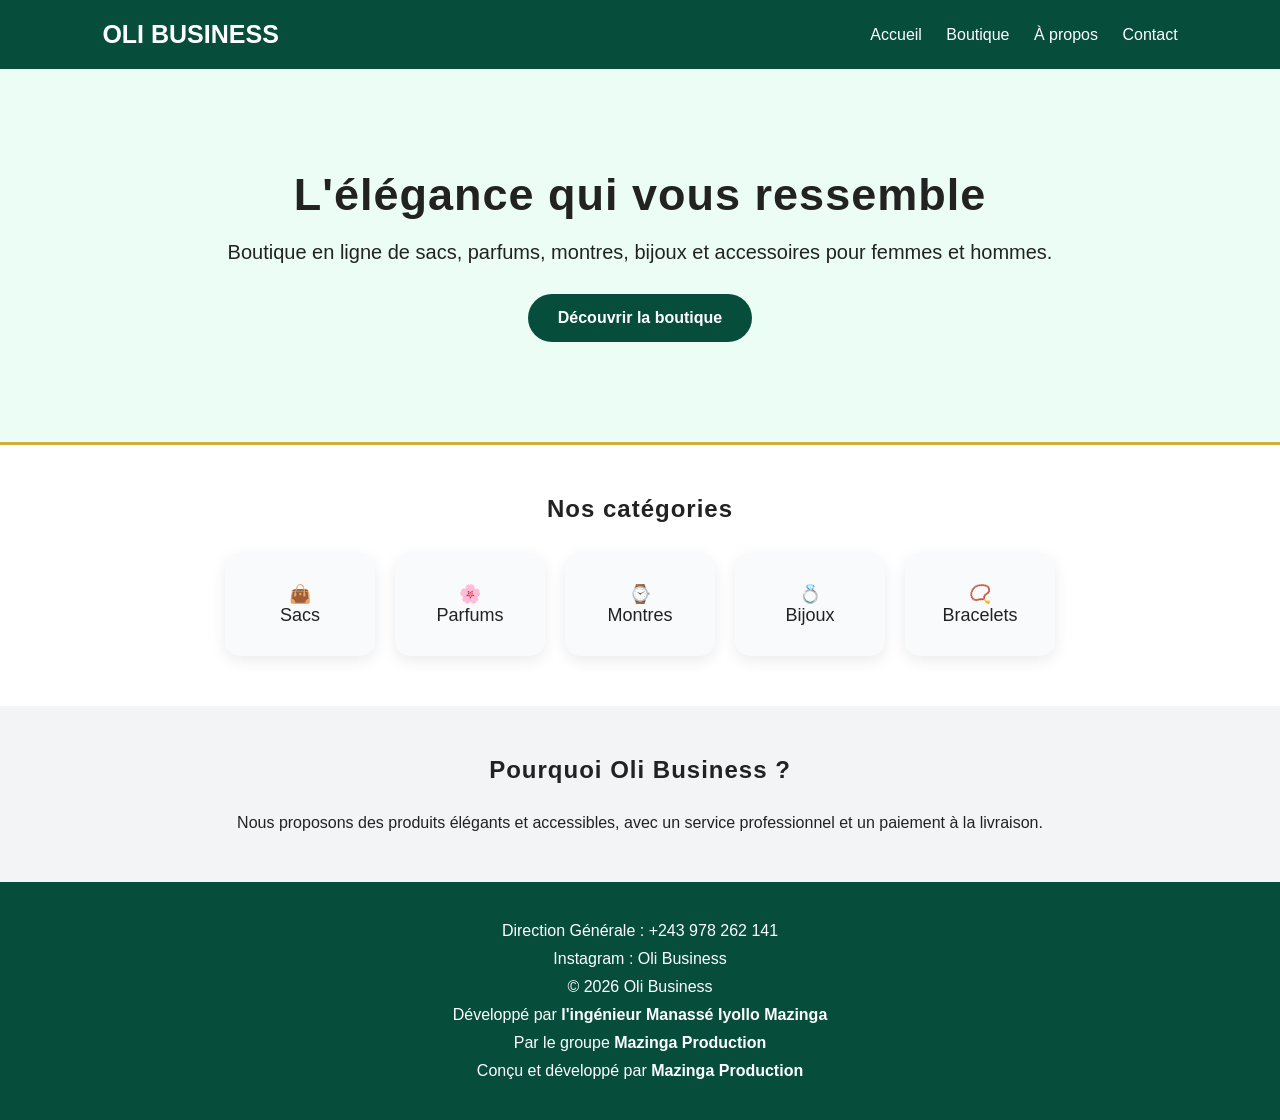
<file: index.html>
<!DOCTYPE html>
<html lang="fr">
<head>
    <meta charset="UTF-8">
    <meta name="viewport" content="width=device-width, initial-scale=1.0">
    <title>Oli Business - Boutique en ligne</title>
    <link rel="stylesheet" href="style.css">
</head>

<body>

<header>
    <div class="logo">
        OLI BUSINESS
    </div>

    <nav>
        <a href="index.html">Accueil</a>
        <a href="boutique.html">Boutique</a>
        <a href="apropos.html">À propos</a>
        <a href="contact.html">Contact</a>
    </nav>
</header>


<section class="hero">
    <h1>L'élégance qui vous ressemble</h1>
    <p>
        Boutique en ligne de sacs, parfums, montres,
        bijoux et accessoires pour femmes et hommes.
    </p>

    <button>
        Découvrir la boutique
    </button>
</section>


<section class="categories">

<h2>Nos catégories</h2>

<div class="cards">

<div>
👜<br>
Sacs
</div>

<div>
🌸<br>
Parfums
</div>

<div>
⌚<br>
Montres
</div>

<div>
💍<br>
Bijoux
</div>

<div>
📿<br>
Bracelets
</div>

</div>

</section>


<section class="about">
<h2>Pourquoi Oli Business ?</h2>

<p>
Nous proposons des produits élégants et accessibles,
avec un service professionnel et un paiement à la livraison.
</p>

</section>


<footer>

<p>
Direction Générale : +243 978 262 141
</p>

<p>
Instagram : Oli Business
</p>

<p>
© 2026 Oli Business
</p>
<p>
Développé par <strong>l'ingénieur Manassé Iyollo Mazinga</strong>
</p>

<p>
Par le groupe <strong>Mazinga Production</strong>
    </p>
<p>
Conçu et développé par <strong>Mazinga Production</strong>
</p>

</footer>


</body>
</html>
</file>
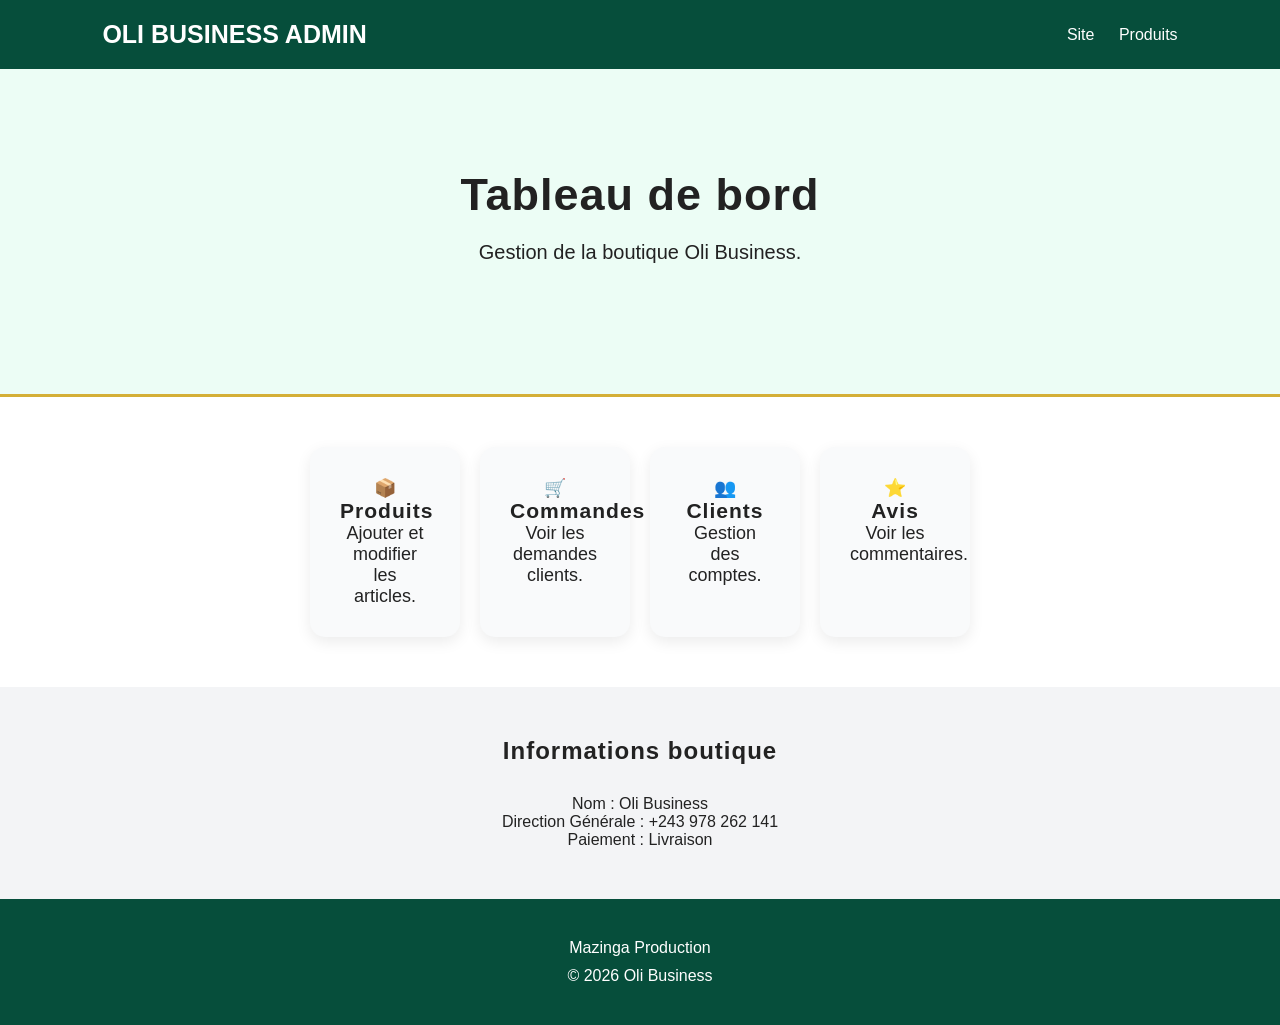
<file: admin.html>
<!DOCTYPE html>
<html lang="fr">

<head>

<meta charset="UTF-8">
<meta name="viewport" content="width=device-width, initial-scale=1.0">

<title>Administration - Oli Business</title>

<link rel="stylesheet" href="style.css">

</head>


<body>


<header>

<div class="logo">
OLI BUSINESS ADMIN
</div>


<nav>

<a href="index.html">Site</a>
<a href="produits.html">Produits</a>

</nav>

</header>



<section class="hero">

<h1>
Tableau de bord
</h1>

<p>
Gestion de la boutique Oli Business.
</p>

</section>




<section class="categories">


<div class="cards">


<div>

📦

<h3>
Produits
</h3>

<p>
Ajouter et modifier les articles.
</p>

</div>



<div>

🛒

<h3>
Commandes
</h3>

<p>
Voir les demandes clients.
</p>

</div>




<div>

👥

<h3>
Clients
</h3>

<p>
Gestion des comptes.
</p>

</div>




<div>

⭐

<h3>
Avis
</h3>

<p>
Voir les commentaires.
</p>

</div>


</div>


</section>




<section class="about">


<h2>
Informations boutique
</h2>


<p>
Nom : Oli Business
</p>


<p>
Direction Générale :
+243 978 262 141
</p>


<p>
Paiement : Livraison
</p>


</section>




<footer>

<p>
Mazinga Production
</p>

<p>
© 2026 Oli Business
</p>

</footer>


</body>

  </html>
</file>
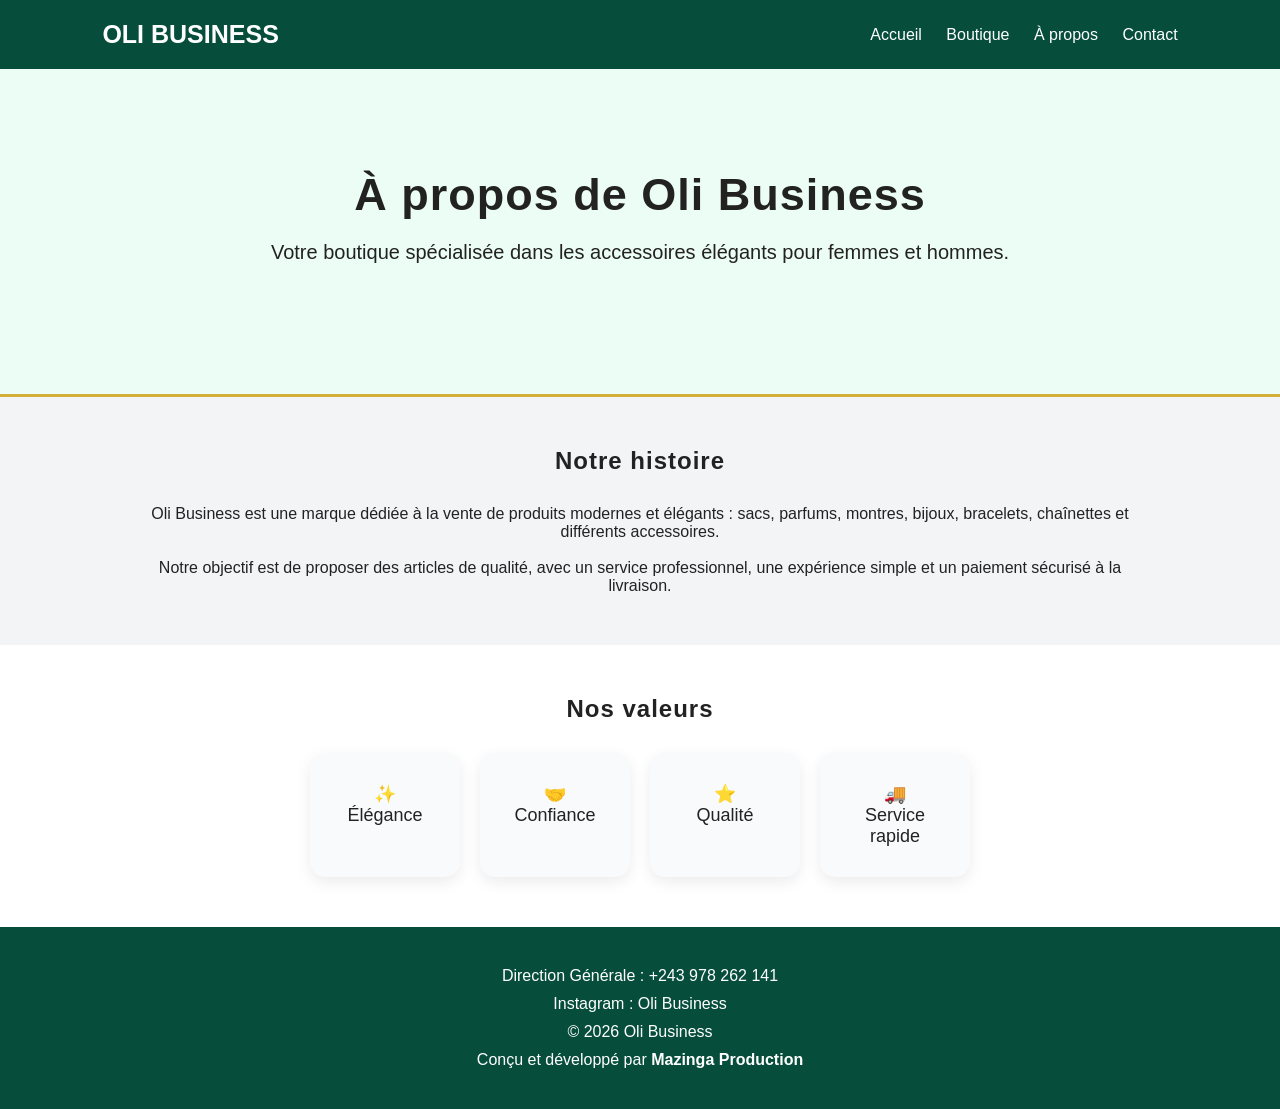
<file: apropos.html>
<!DOCTYPE html>
<html lang="fr">

<head>
    <meta charset="UTF-8">
    <meta name="viewport" content="width=device-width, initial-scale=1.0">
    <title>À propos - Oli Business</title>
    <link rel="stylesheet" href="style.css">
</head>

<body>

<header>

    <div class="logo">
        OLI BUSINESS
    </div>

    <nav>
        <a href="index.html">Accueil</a>
        <a href="boutique.html">Boutique</a>
        <a href="apropos.html">À propos</a>
        <a href="contact.html">Contact</a>
    </nav>

</header>


<section class="hero">

<h1>À propos de Oli Business</h1>

<p>
Votre boutique spécialisée dans les accessoires élégants
pour femmes et hommes.
</p>

</section>


<section class="about">

<h2>Notre histoire</h2>

<p>
Oli Business est une marque dédiée à la vente de produits
modernes et élégants : sacs, parfums, montres, bijoux,
bracelets, chaînettes et différents accessoires.
</p>

<br>

<p>
Notre objectif est de proposer des articles de qualité,
avec un service professionnel, une expérience simple
et un paiement sécurisé à la livraison.
</p>

</section>


<section class="categories">

<h2>Nos valeurs</h2>

<div class="cards">

<div>
✨<br>
Élégance
</div>

<div>
🤝<br>
Confiance
</div>

<div>
⭐<br>
Qualité
</div>

<div>
🚚<br>
Service rapide
</div>

</div>

</section>


<footer>

<p>Direction Générale : +243 978 262 141</p>

<p>Instagram : Oli Business</p>

<p>
© 2026 Oli Business
</p>

<p>
Conçu et développé par <strong>Mazinga Production</strong>
</p>

</footer>


</body>
  </html>
</file>
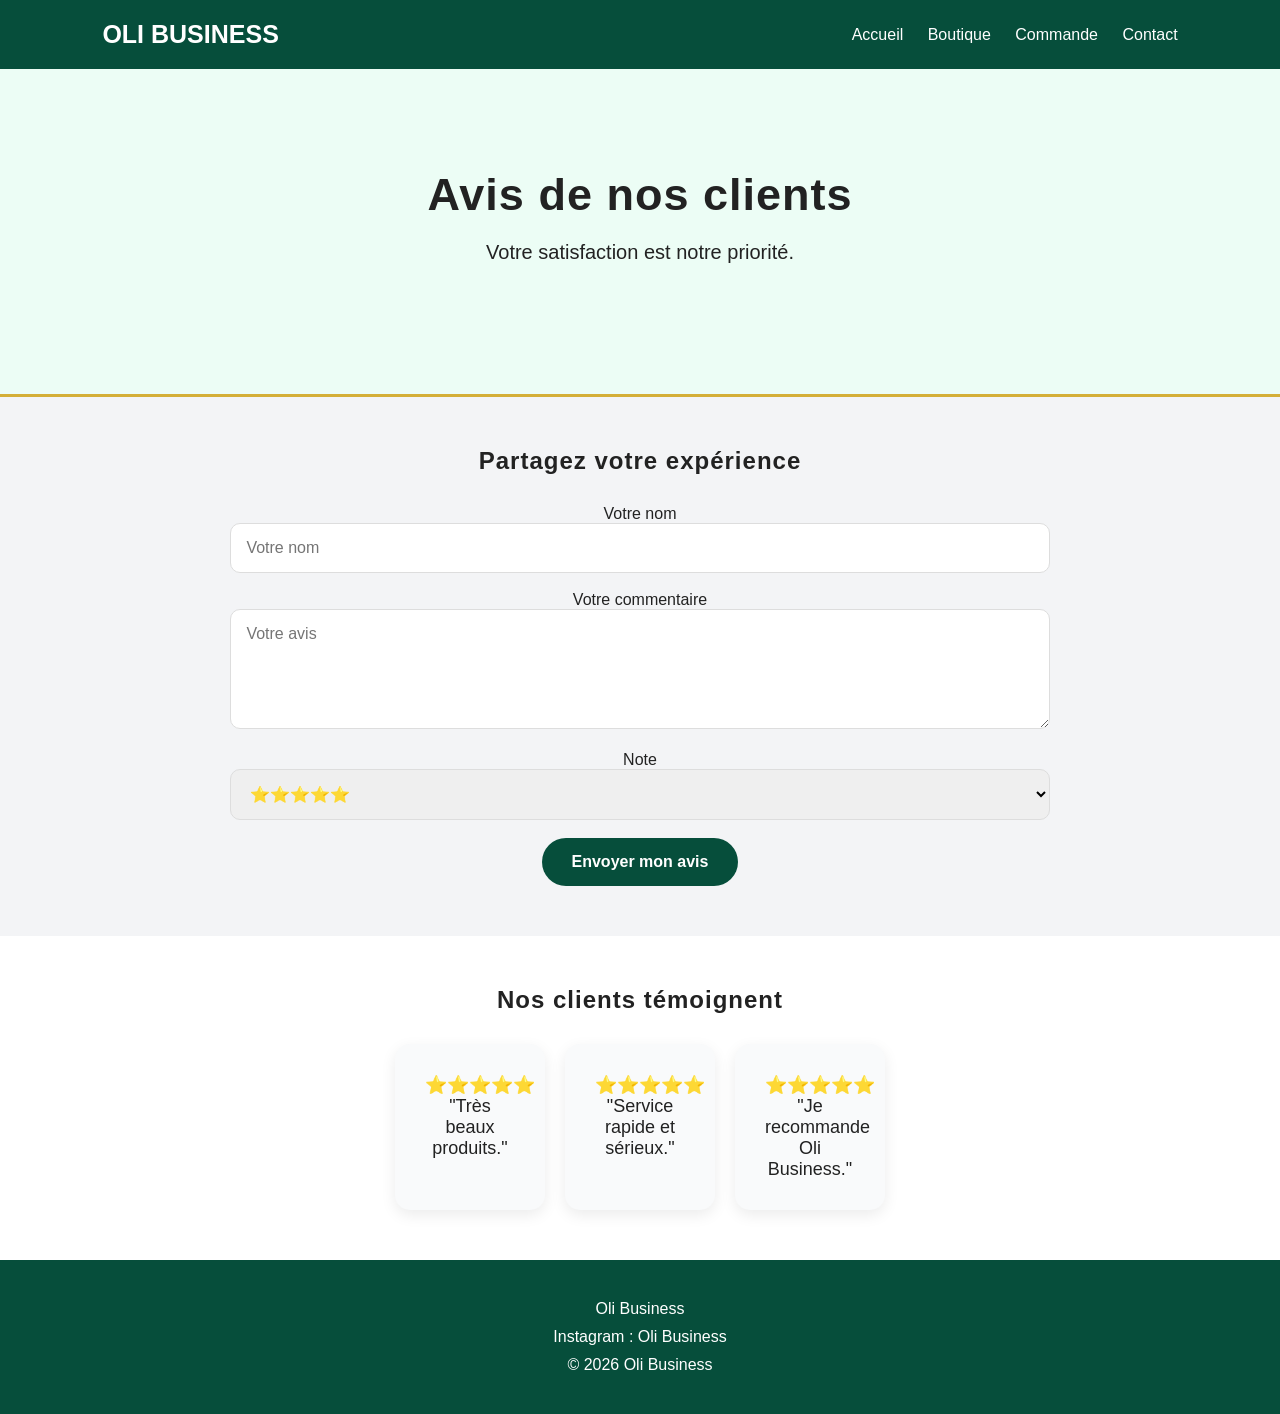
<file: avis.html>
<!DOCTYPE html>
<html lang="fr">

<head>

<meta charset="UTF-8">
<meta name="viewport" content="width=device-width, initial-scale=1.0">

<title>Avis clients - Oli Business</title>

<link rel="stylesheet" href="style.css">

</head>


<body>


<header>

<div class="logo">
OLI BUSINESS
</div>


<nav>

<a href="index.html">Accueil</a>
<a href="boutique.html">Boutique</a>
<a href="commande.html">Commande</a>
<a href="contact.html">Contact</a>

</nav>

</header>




<section class="hero">

<h1>
Avis de nos clients
</h1>

<p>
Votre satisfaction est notre priorité.
</p>

</section>




<section class="about">


<h2>
Partagez votre expérience
</h2>


<form>


<label>
Votre nom
</label>

<br>

<input type="text" placeholder="Votre nom">


<br><br>


<label>
Votre commentaire
</label>

<br>

<textarea placeholder="Votre avis"></textarea>


<br><br>


<label>
Note
</label>

<br>

<select>

<option>⭐⭐⭐⭐⭐</option>
<option>⭐⭐⭐⭐</option>
<option>⭐⭐⭐</option>
<option>⭐⭐</option>
<option>⭐</option>

</select>


<br><br>


<button type="submit">
Envoyer mon avis
</button>


</form>


</section>




<section class="categories">


<h2>
Nos clients témoignent
</h2>


<div class="cards">


<div>
⭐⭐⭐⭐⭐
<br>
"Très beaux produits."
</div>


<div>
⭐⭐⭐⭐⭐
<br>
"Service rapide et sérieux."
</div>


<div>
⭐⭐⭐⭐⭐
<br>
"Je recommande Oli Business."
</div>


</div>


</section>




<footer>


<p>
Oli Business
</p>


<p>
Instagram : Oli Business
</p>


<p>
© 2026 Oli Business
</p>


</footer>


</body>

  </html>
</file>
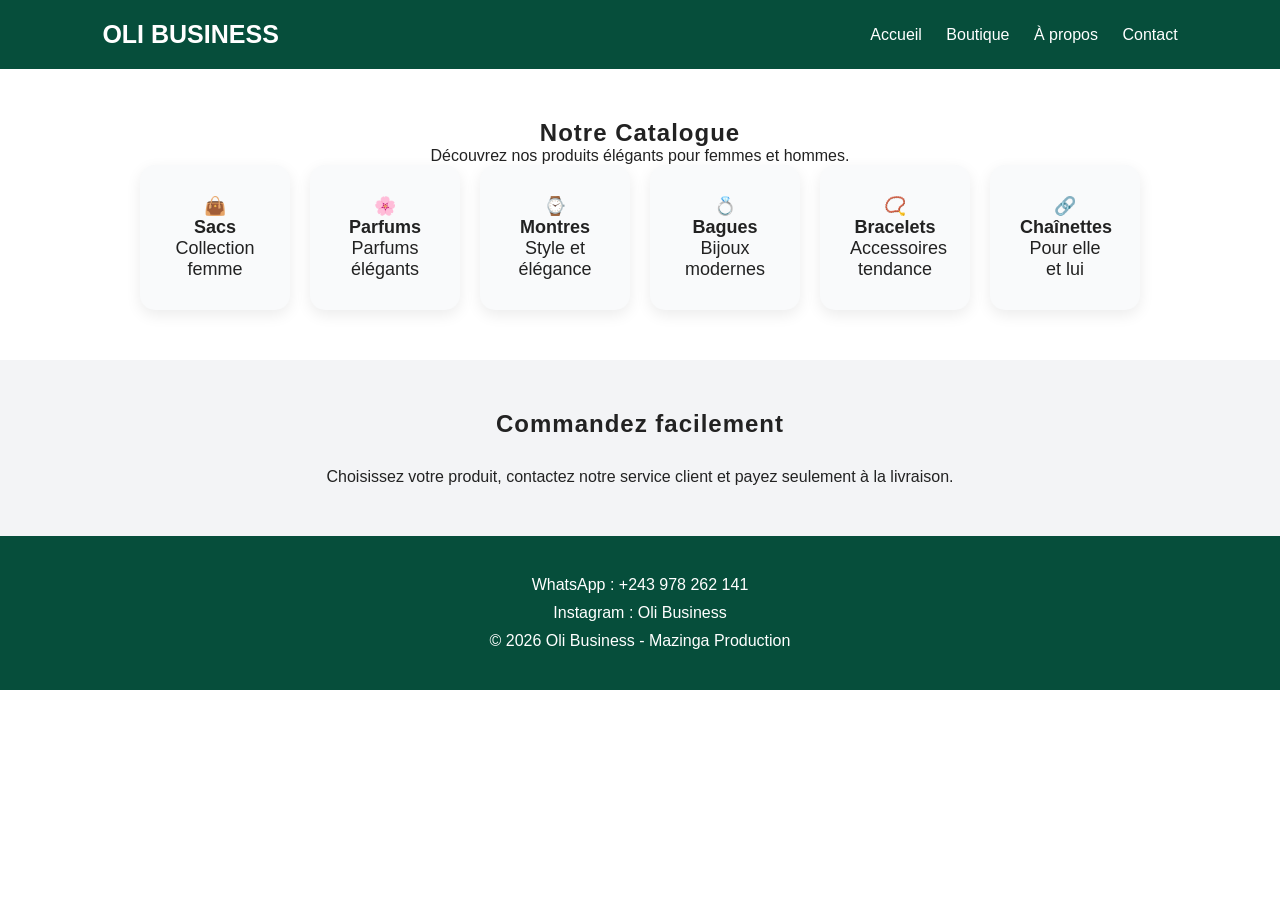
<file: boutique.html>
<!DOCTYPE html>
<html lang="fr">
<head>
    <meta charset="UTF-8">
    <meta name="viewport" content="width=device-width, initial-scale=1.0">
    <title>Boutique - Oli Business</title>
    <link rel="stylesheet" href="style.css">
</head>

<body>

<header>
    <div class="logo">
        OLI BUSINESS
    </div>

    <nav>
        <a href="index.html">Accueil</a>
        <a href="boutique.html">Boutique</a>
        <a href="apropos.html">À propos</a>
        <a href="contact.html">Contact</a>
    </nav>
</header>


<section class="categories">

<h1>Notre Catalogue</h1>

<p>
Découvrez nos produits élégants pour femmes et hommes.
</p>


<div class="cards">

<div>
👜<br>
<strong>Sacs</strong>
<br>
Collection femme
</div>


<div>
🌸<br>
<strong>Parfums</strong>
<br>
Parfums élégants
</div>


<div>
⌚<br>
<strong>Montres</strong>
<br>
Style et élégance
</div>


<div>
💍<br>
<strong>Bagues</strong>
<br>
Bijoux modernes
</div>


<div>
📿<br>
<strong>Bracelets</strong>
<br>
Accessoires tendance
</div>


<div>
🔗<br>
<strong>Chaînettes</strong>
<br>
Pour elle et lui
</div>


</div>

</section>


<section class="about">

<h2>Commandez facilement</h2>

<p>
Choisissez votre produit, contactez notre service client
et payez seulement à la livraison.
</p>

</section>


<footer>

<p>WhatsApp : +243 978 262 141</p>

<p>Instagram : Oli Business</p>

<p>
© 2026 Oli Business - Mazinga Production
</p>

</footer>


</body>
  </html>
</file>
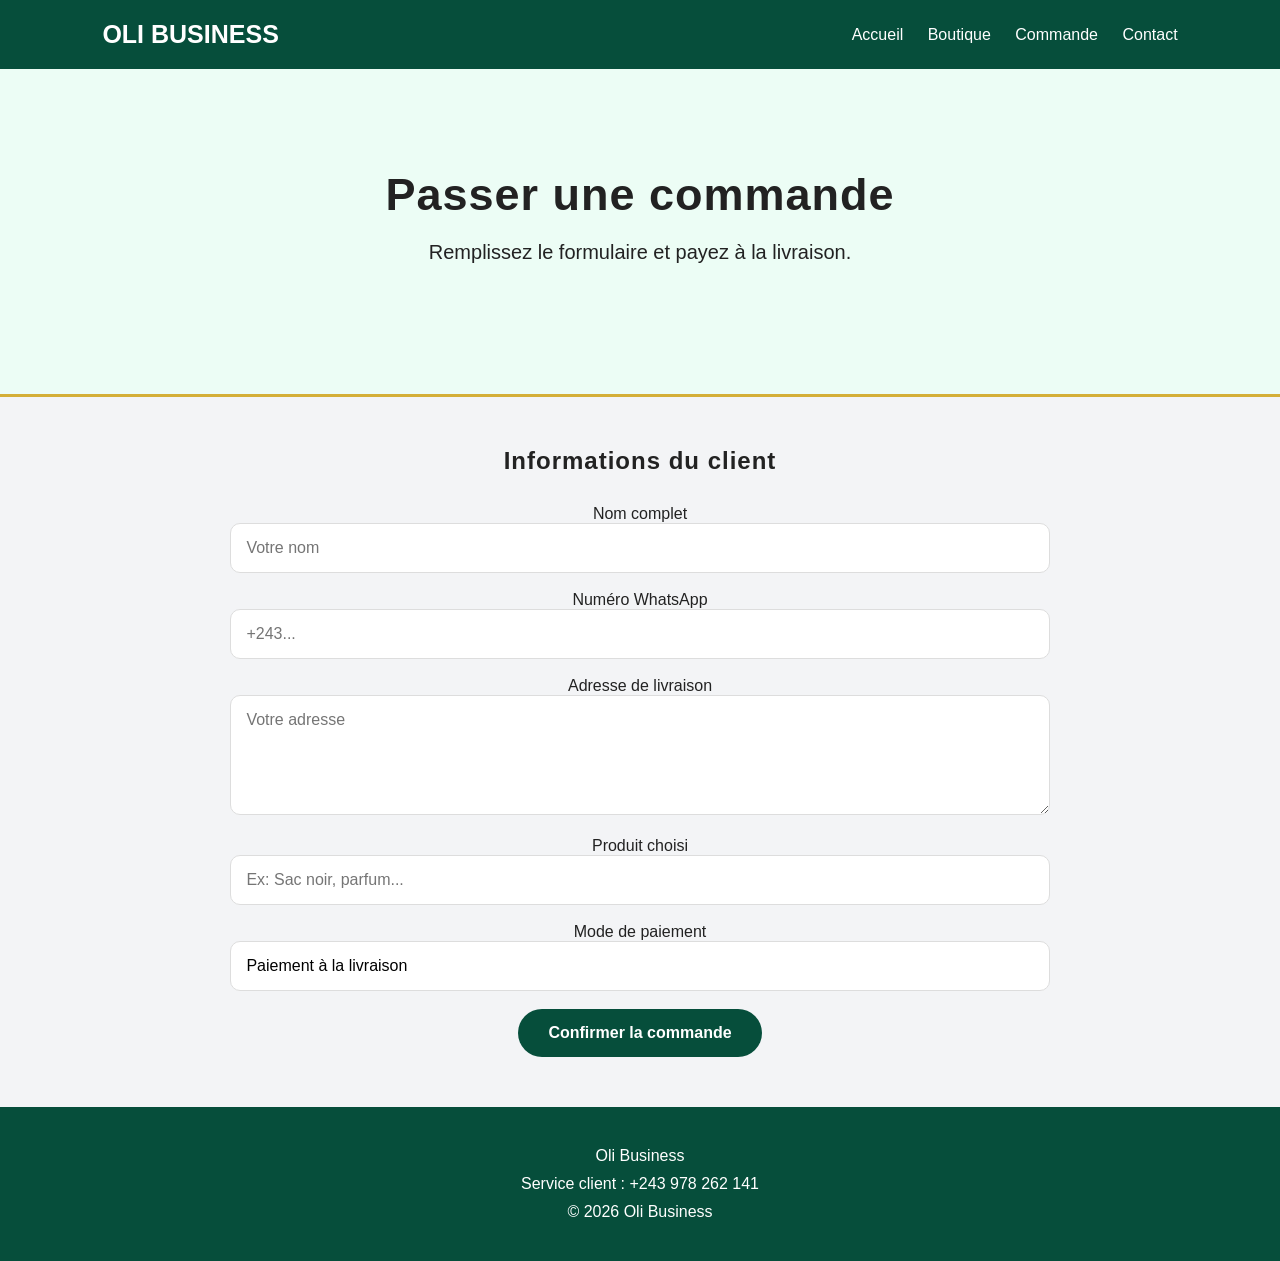
<file: commande.html>
<!DOCTYPE html>
<html lang="fr">

<head>
<meta charset="UTF-8">
<meta name="viewport" content="width=device-width, initial-scale=1.0">

<title>Commande - Oli Business</title>

<link rel="stylesheet" href="style.css">

</head>

<script>

function envoyerCommande(){

let nom = document.querySelector('input[type="text"]').value;

let numero = document.querySelector('input[type="tel"]').value;

let adresse = document.querySelector('textarea').value;


let message =
"Bonjour Oli Business,%0A%0A" +
"Je souhaite passer une commande.%0A%0A" +
"Nom : " + nom +
"%0ANuméro : " + numero +
"%0AAdresse : " + adresse +
"%0A%0APaiement : Livraison";


window.open(
"https://wa.me/243978262141?text=" + message,
"_blank"
);


}

</script>
<body>


<header>

<div class="logo">
OLI BUSINESS
</div>


<nav>

<a href="index.html">Accueil</a>
<a href="boutique.html">Boutique</a>
<a href="commande.html">Commande</a>
<a href="contact.html">Contact</a>

</nav>

</header>



<section class="hero">

<h1>
Passer une commande
</h1>


<p>
Remplissez le formulaire et payez à la livraison.
</p>


</section>




<section class="about">


<h2>
Informations du client
</h2>

<form onsubmit="envoyerCommande(); return false;">


<label>
Nom complet
</label>

<br>

<input type="text" placeholder="Votre nom">


<br><br>



<label>
Numéro WhatsApp
</label>

<br>

<input type="tel" placeholder="+243...">


<br><br>



<label>
Adresse de livraison
</label>

<br>

<textarea placeholder="Votre adresse"></textarea>


<br><br>



<label>
Produit choisi
</label>

<br>

<input type="text" placeholder="Ex: Sac noir, parfum...">


<br><br>



<label>
Mode de paiement
</label>

<br>

<input type="text" value="Paiement à la livraison" readonly>


<br><br>


<button type="submit">
Confirmer la commande
</button>


</form>


</section>




<footer>

<p>
Oli Business
</p>


<p>
Service client : +243 978 262 141
</p>


<p>
© 2026 Oli Business
</p>


</footer>


</body>

  </html>
</file>
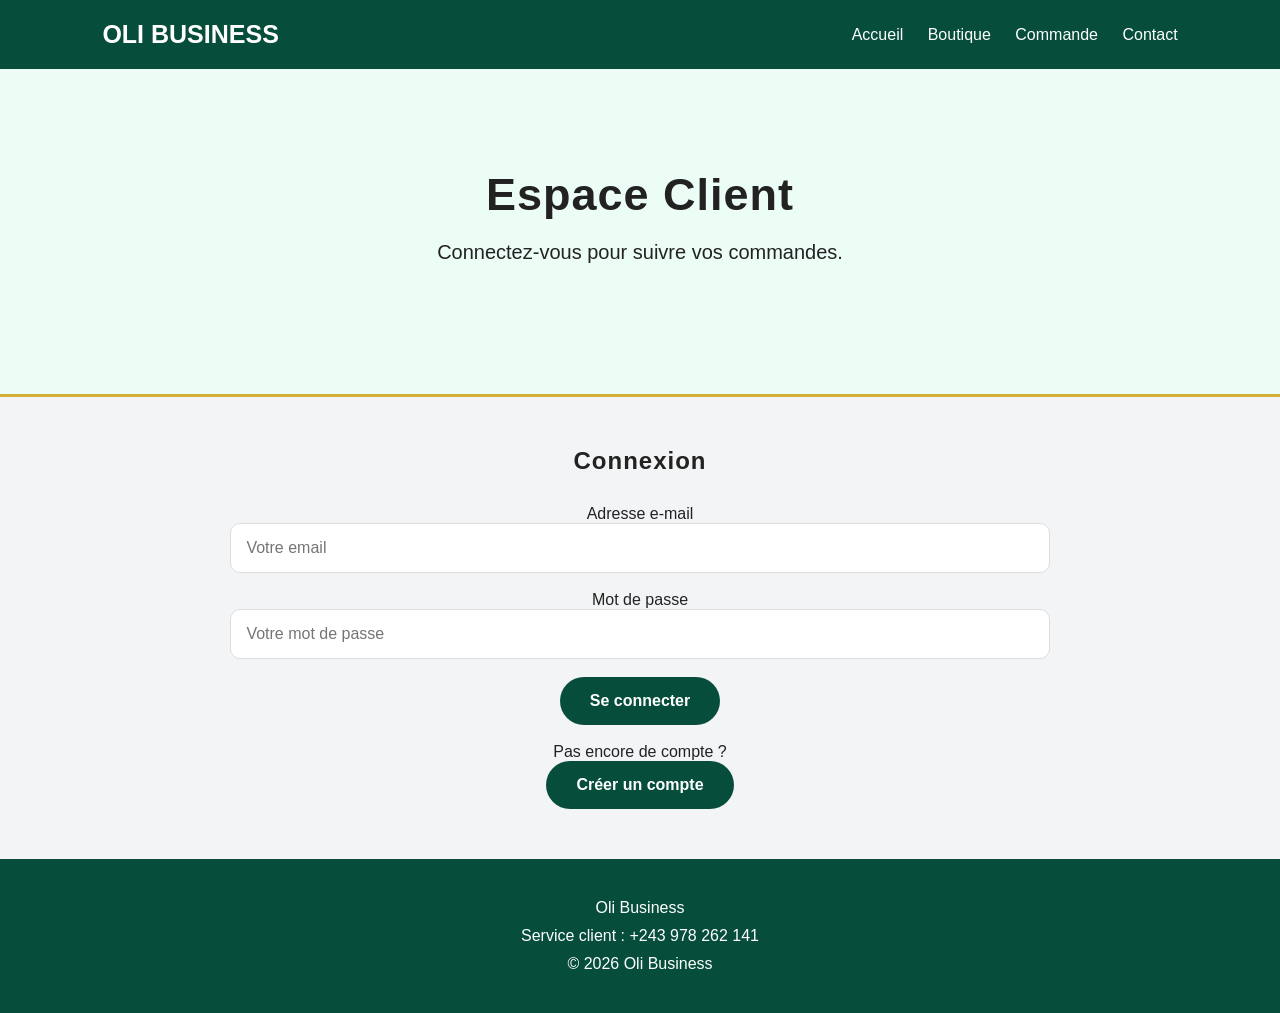
<file: connexion.html>
<!DOCTYPE html>
<html lang="fr">

<head>

<meta charset="UTF-8">
<meta name="viewport" content="width=device-width, initial-scale=1.0">

<title>Connexion - Oli Business</title>

<link rel="stylesheet" href="style.css">

</head>


<body>


<header>

<div class="logo">
OLI BUSINESS
</div>


<nav>

<a href="index.html">Accueil</a>
<a href="boutique.html">Boutique</a>
<a href="commande.html">Commande</a>
<a href="contact.html">Contact</a>

</nav>

</header>



<section class="hero">

<h1>
Espace Client
</h1>

<p>
Connectez-vous pour suivre vos commandes.
</p>

</section>




<section class="about">


<h2>
Connexion
</h2>


<form>


<label>
Adresse e-mail
</label>

<br>

<input type="email" placeholder="Votre email">


<br><br>


<label>
Mot de passe
</label>

<br>

<input type="password" placeholder="Votre mot de passe">


<br><br>


<button type="submit">
Se connecter
</button>


</form>


<br>


<p>
Pas encore de compte ?
</p>


<button>
Créer un compte
</button>


</section>



<footer>

<p>
Oli Business
</p>

<p>
Service client : +243 978 262 141
</p>

<p>
© 2026 Oli Business
</p>

</footer>


</body>

  </html>
</file>
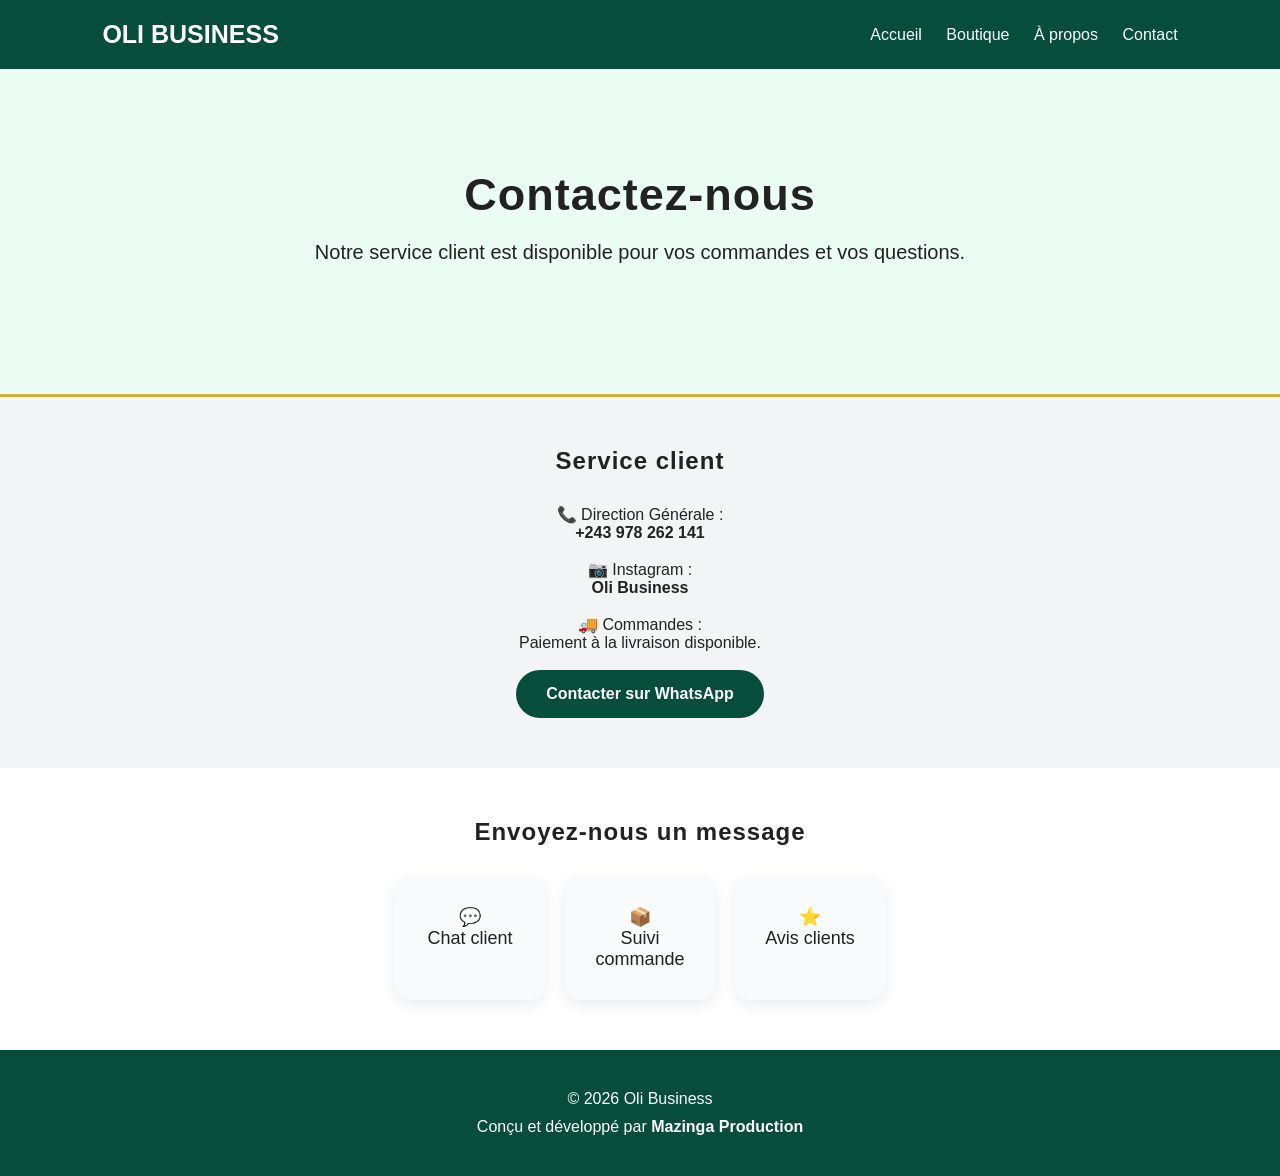
<file: contact.html>
<!DOCTYPE html>
<html lang="fr">

<head>
    <meta charset="UTF-8">
    <meta name="viewport" content="width=device-width, initial-scale=1.0">
    <title>Contact - Oli Business</title>
    <link rel="stylesheet" href="style.css">
</head>

<body>

<header>

<div class="logo">
OLI BUSINESS
</div>

<nav>
<a href="index.html">Accueil</a>
<a href="boutique.html">Boutique</a>
<a href="apropos.html">À propos</a>
<a href="contact.html">Contact</a>
</nav>

</header>


<section class="hero">

<h1>Contactez-nous</h1>

<p>
Notre service client est disponible pour vos commandes
et vos questions.
</p>

</section>


<section class="about">

<h2>Service client</h2>

<p>
📞 Direction Générale :
<br>
<strong>+243 978 262 141</strong>
</p>

<br>

<p>
📷 Instagram :
<br>
<strong>Oli Business</strong>
</p>

<br>

<p>
🚚 Commandes :
<br>
Paiement à la livraison disponible.
</p>


<br>


<a href="https://wa.me/243978262141">

<button>
Contacter sur WhatsApp
</button>

</a>


</section>


<section class="categories">

<h2>Envoyez-nous un message</h2>


<div class="cards">

<div>
💬
<br>
Chat client
</div>


<div>
📦
<br>
Suivi commande
</div>


<div>
⭐
<br>
Avis clients
</div>


</div>


</section>



<footer>

<p>
© 2026 Oli Business
</p>

<p>
Conçu et développé par <strong>Mazinga Production</strong>
</p>

</footer>


</body>

  </html>
</file>
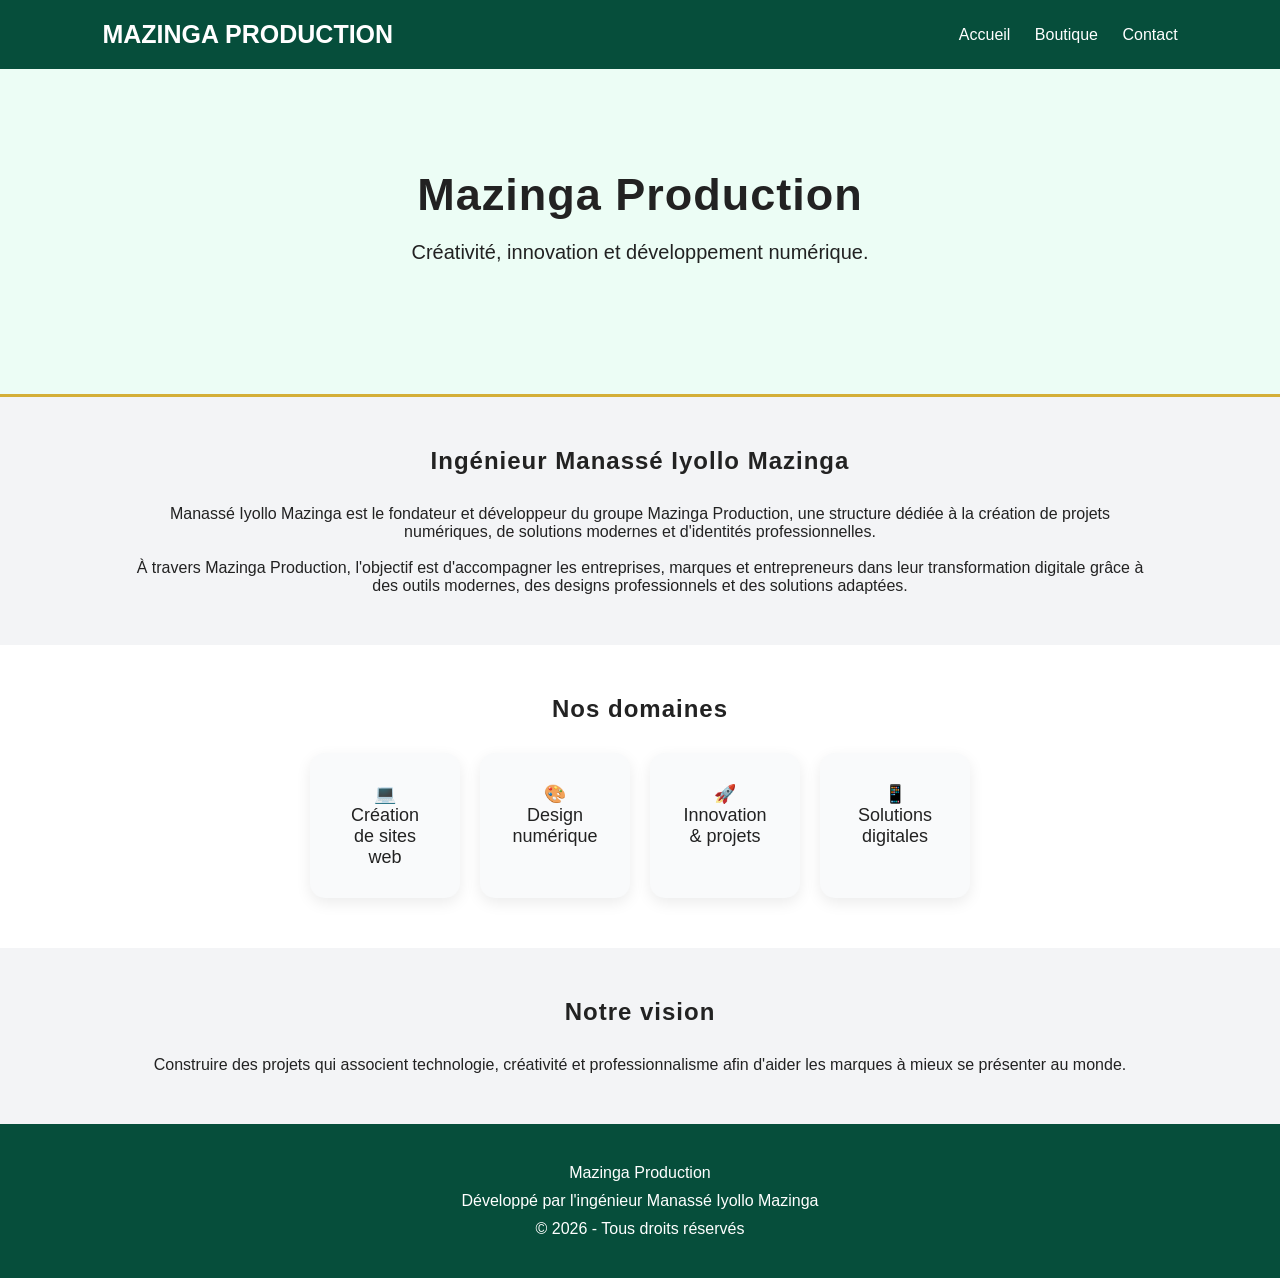
<file: mazinga-production.html>
<!DOCTYPE html>
<html lang="fr">

<head>

<meta charset="UTF-8">
<meta name="viewport" content="width=device-width, initial-scale=1.0">

<title>Mazinga Production - Manassé Iyollo Mazinga</title>

<link rel="stylesheet" href="style.css">

</head>


<body>


<header>

<div class="logo">
MAZINGA PRODUCTION
</div>


<nav>

<a href="index.html">Accueil</a>
<a href="boutique.html">Boutique</a>
<a href="contact.html">Contact</a>

</nav>


</header>




<section class="hero">

<h1>
Mazinga Production
</h1>


<p>
Créativité, innovation et développement numérique.
</p>


</section>




<section class="about">


<h2>
Ingénieur Manassé Iyollo Mazinga
</h2>


<p>

Manassé Iyollo Mazinga est le fondateur et développeur
du groupe Mazinga Production, une structure dédiée à la
création de projets numériques, de solutions modernes
et d'identités professionnelles.

</p>


<br>


<p>

À travers Mazinga Production, l'objectif est d'accompagner
les entreprises, marques et entrepreneurs dans leur
transformation digitale grâce à des outils modernes,
des designs professionnels et des solutions adaptées.

</p>


</section>




<section class="categories">


<h2>
Nos domaines
</h2>


<div class="cards">


<div>
💻
<br>
Création de sites web
</div>


<div>
🎨
<br>
Design numérique
</div>


<div>
🚀
<br>
Innovation & projets
</div>


<div>
📱
<br>
Solutions digitales
</div>


</div>


</section>




<section class="about">


<h2>
Notre vision
</h2>


<p>

Construire des projets qui associent technologie,
créativité et professionnalisme afin d'aider les marques
à mieux se présenter au monde.

</p>


</section>




<footer>


<p>
Mazinga Production
</p>


<p>
Développé par l'ingénieur Manassé Iyollo Mazinga
</p>


<p>
© 2026 - Tous droits réservés
</p>


</footer>


</body>

  </html>
</file>
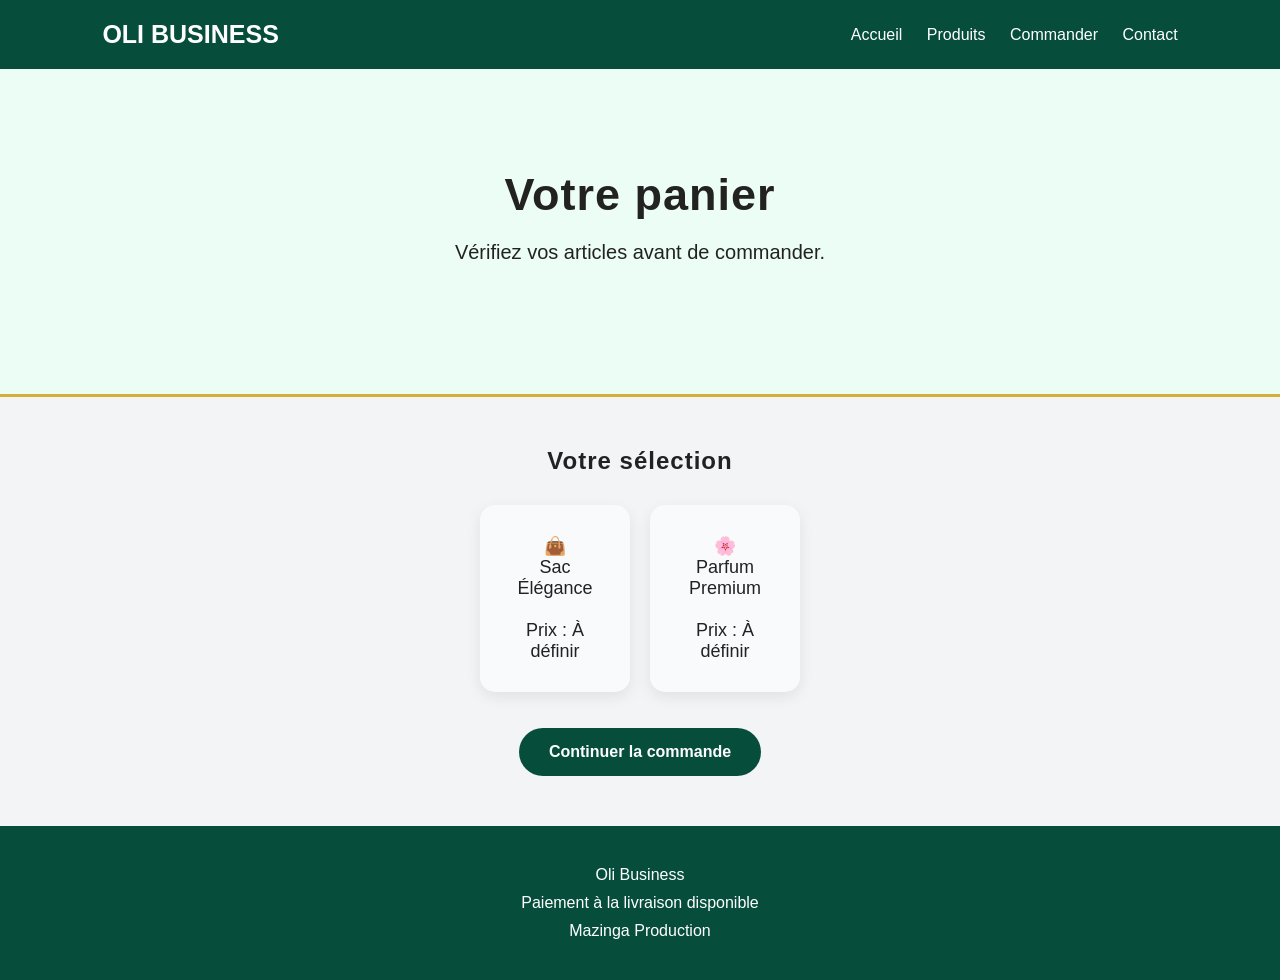
<file: panier.html>
<!DOCTYPE html>
<html lang="fr">

<head>

<meta charset="UTF-8">
<meta name="viewport" content="width=device-width, initial-scale=1.0">

<title>Panier - Oli Business</title>

<link rel="stylesheet" href="style.css">

</head>


<body>


<header>

<div class="logo">
OLI BUSINESS
</div>


<nav>

<a href="index.html">Accueil</a>
<a href="produits.html">Produits</a>
<a href="commande.html">Commander</a>
<a href="contact.html">Contact</a>

</nav>

</header>



<section class="hero">

<h1>
Votre panier
</h1>

<p>
Vérifiez vos articles avant de commander.
</p>

</section>




<section class="about">


<h2>
Votre sélection
</h2>


<div class="cards">


<div>

👜

<br>

Sac Élégance

<br><br>

Prix : À définir

</div>



<div>

🌸

<br>

Parfum Premium

<br><br>

Prix : À définir

</div>



</div>



<br><br>


<a href="commande.html">

<button>
Continuer la commande
</button>

</a>


</section>




<footer>

<p>
Oli Business
</p>


<p>
Paiement à la livraison disponible
</p>


<p>
Mazinga Production
</p>


</footer>



</body>

  </html>
</file>
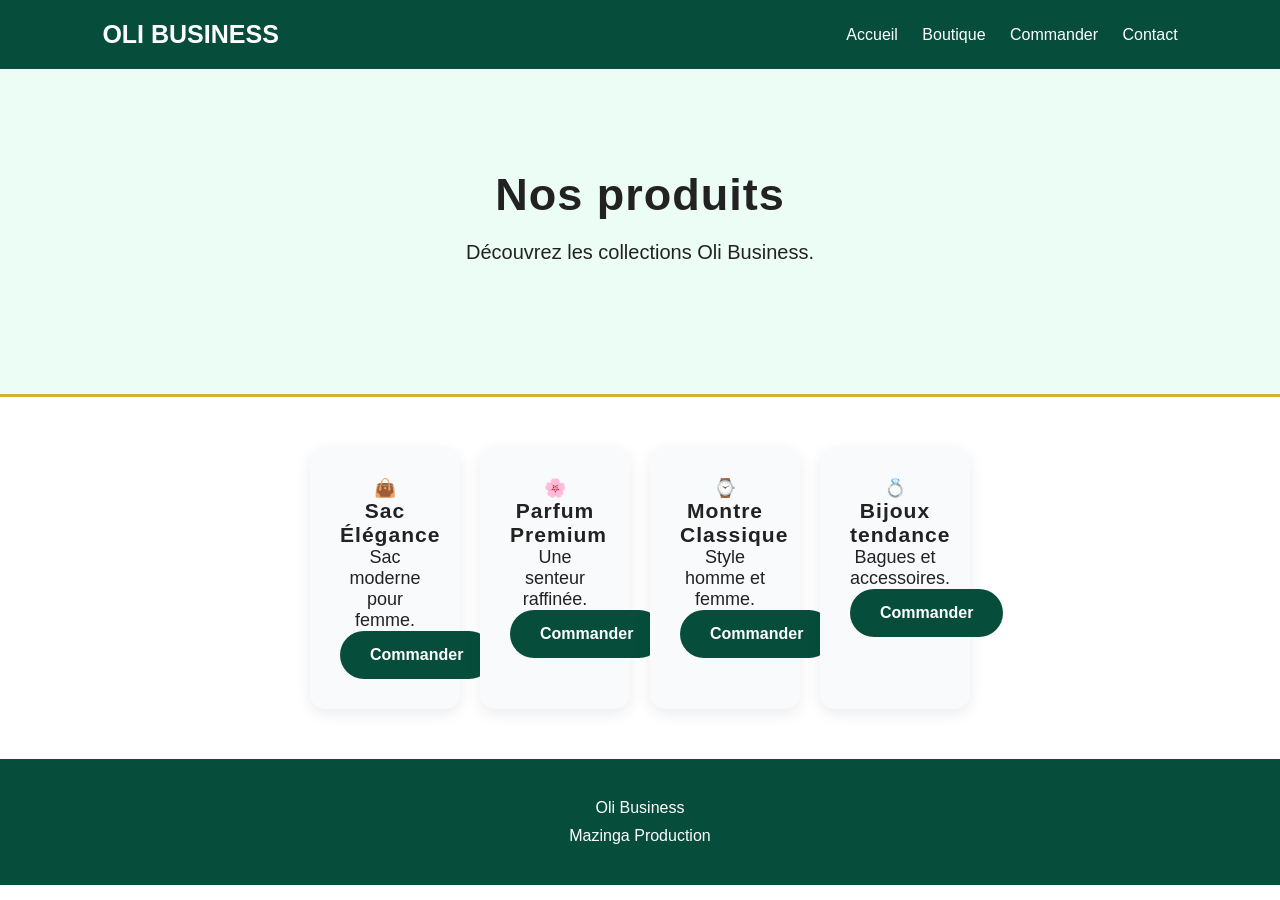
<file: produits.html>
<!DOCTYPE html>
<html lang="fr">

<head>

<meta charset="UTF-8">
<meta name="viewport" content="width=device-width, initial-scale=1.0">

<title>Produits - Oli Business</title>

<link rel="stylesheet" href="style.css">

</head>


<body>


<header>

<div class="logo">
OLI BUSINESS
</div>

<nav>
<a href="index.html">Accueil</a>
<a href="boutique.html">Boutique</a>
<a href="commande.html">Commander</a>
<a href="contact.html">Contact</a>
</nav>

</header>



<section class="hero">

<h1>
Nos produits
</h1>

<p>
Découvrez les collections Oli Business.
</p>

</section>



<section class="categories">


<div class="cards">


<div>

👜

<h3>
Sac Élégance
</h3>

<p>
Sac moderne pour femme.
</p>

<button>
Commander
</button>

</div>



<div>

🌸

<h3>
Parfum Premium
</h3>

<p>
Une senteur raffinée.
</p>

<button>
Commander
</button>

</div>




<div>

⌚

<h3>
Montre Classique
</h3>

<p>
Style homme et femme.
</p>

<button>
Commander
</button>

</div>



<div>

💍

<h3>
Bijoux tendance
</h3>

<p>
Bagues et accessoires.
</p>

<button>
Commander
</button>

</div>



</div>


</section>




<footer>

<p>
Oli Business
</p>

<p>
Mazinga Production
</p>

</footer>


</body>

  </html>
</file>
<file: style.css>
* {
    margin: 0;
    padding: 0;
    box-sizing: border-box;
    font-family: Arial, sans-serif;
}

body {
    background: #ffffff;
    color: #222;
}


/* HEADER */

header {
    display: flex;
    justify-content: space-between;
    align-items: center;
    padding: 20px 8%;
    background: #064e3b;
    color: white;
}

.logo {
    font-size: 25px;
    font-weight: bold;
}

nav a {
    color: white;
    text-decoration: none;
    margin-left: 20px;
}


/* ACCUEIL */

.hero {
    text-align: center;
    padding: 100px 20px;
    background: #ecfdf5;
}

.hero h1 {
    font-size: 45px;
    margin-bottom: 20px;
}

.hero p {
    font-size: 20px;
    margin-bottom: 30px;
}

button {
    background: #d4af37;
    border: none;
    padding: 15px 30px;
    border-radius: 30px;
    cursor: pointer;
    font-size: 16px;
}


/* CATEGORIES */

.categories {
    padding: 50px 8%;
    text-align: center;
}

.categories h2,
.about h2 {
    margin-bottom: 30px;
}


.cards {
    display: flex;
    justify-content: center;
    gap: 20px;
    flex-wrap: wrap;
}


.cards div {
    width: 150px;
    padding: 30px;
    background: #f9fafb;
    border-radius: 15px;
    font-size: 18px;
}


/* ABOUT */

.about {
    text-align: center;
    padding: 50px 10%;
    background: #f3f4f6;
}


/* FOOTER */

footer {
    background: #064e3b;
    color: white;
    text-align: center;
    padding: 30px;
}


footer p {
    margin: 10px;
}


/* TELEPHONE */

@media(max-width:700px){

header {
    flex-direction: column;
}

nav {
    margin-top:20px;
}

.hero h1 {
    font-size:32px;
}

  }
/* AMELIORATIONS OLI BUSINESS */

input,
textarea,
select {

width: 80%;
padding: 15px;
border-radius: 10px;
border: 1px solid #ddd;
font-size: 16px;

}


textarea {

height: 120px;

}



.cards div {

transition: 0.3s;
box-shadow: 0 5px 15px rgba(0,0,0,0.08);

}


.cards div:hover {

transform: translateY(-8px);

}



button {

color: white;
background: #064e3b;
font-weight: bold;

}



button:hover {

background: #d4af37;
color: black;

}



.hero {

border-bottom: 3px solid #d4af37;

}



h1, h2, h3 {

letter-spacing: 1px;

    }
</file>
